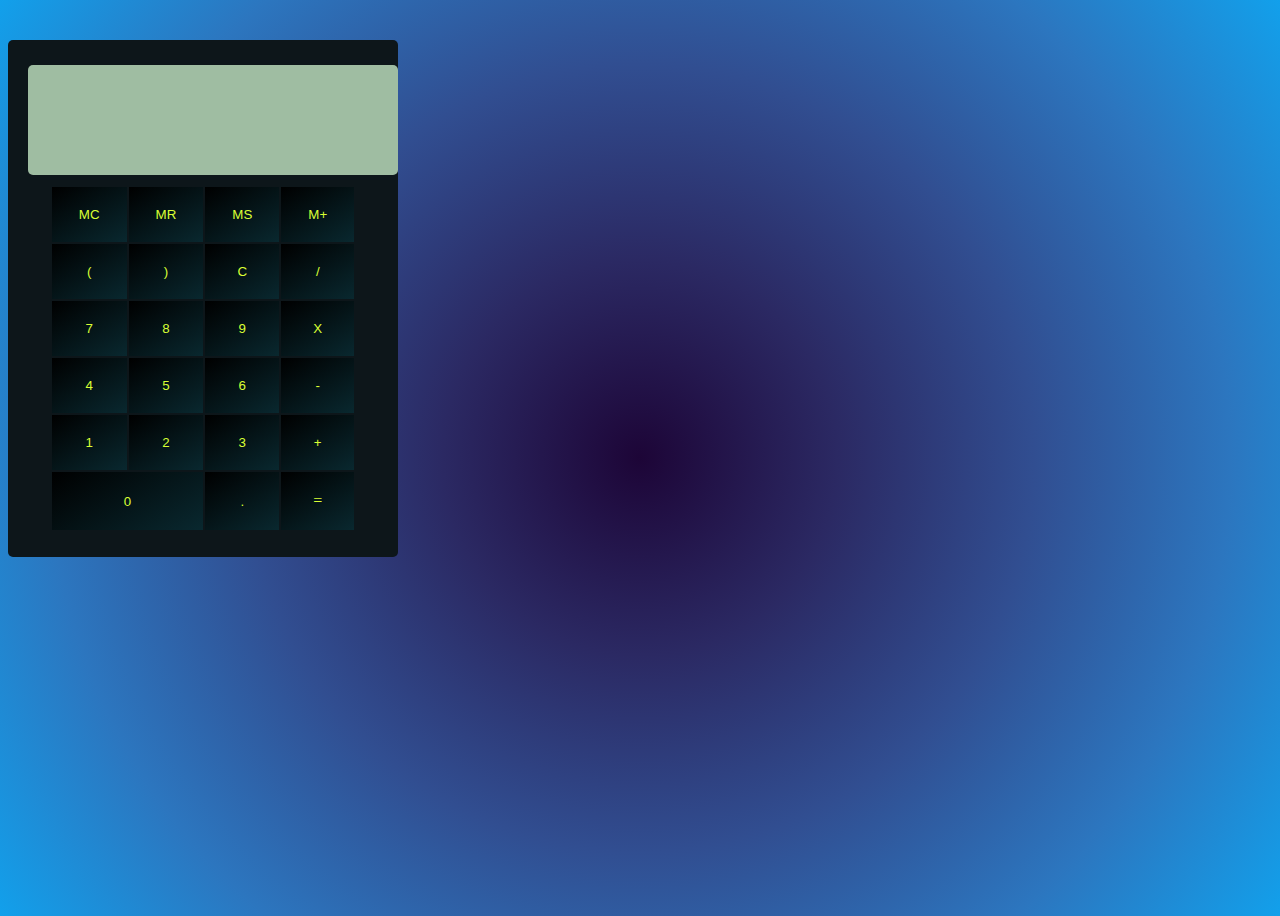
<file: OIBSIP-TASK/Calculator/index.html>
<!DOCTYPE html>
<html lang="en">
<head>
  <meta charset="UTF-8">
  <meta name="viewport" content="width=device-width, initial-scale=1.0">
  <title>JavaScript Calculator</title>
  <link rel="stylesheet" href="https://stackpath.bootstrapcdn.com/bootstrap/5.0.0-alpha1/css/bootstrap.min.css" integrity="sha384-r4NyP46KrjDleawBgD5tp8Y7UzmLA05oM1iAEQ17CSuDqnUK2+k9luXQOfXJCJ4I" crossorigin="anonymous">
  <script src="https://cdn.jsdelivr.net/npm/popper.js@1.16.0/dist/umd/popper.min.js" integrity="sha384-Q6E9RHvbIyZFJoft+2mJbHaEWldlvI9IOYy5n3zV9zzTtmI3UksdQRVvoxMfooAo" crossorigin="anonymous"></script>
  <script src="https://stackpath.bootstrapcdn.com/bootstrap/5.0.0-alpha1/js/bootstrap.min.js" integrity="sha384-oesi62hOLfzrys4LxRF63OJCXdXDipiYWBnvTl9Y9/TRlw5xlKIEHpNyvvDShgf/" crossorigin="anonymous"></script>
  <link rel="stylesheet" href="style.css">
</head>
<body>
<!-- Simple Calculator -->
    <div class="container pt-5">
        <div class="row ">
            <div class="col text-center">
                <div class="calculator">
                    <div class="outInArea">
                        <input type="text" name="inputOutput" id="input">
                    <table >
                        <tr cellspacing='50'>
                            <td><button id="sub">MC</button></td>
                            <td><button>MR</button></td>
                            <td><button>MS</button></td>
                            <td><button>M+</button></td>
                        </tr>
                        <tr>
                            <td><button>(</button></td>
                            <td><button>)</button></td>
                            <td><button id="clear">C</button></td>
                            <td><button>/</button></td>
                        </tr>
                        <tr>
                            <td><button>7</button></td>
                            <td><button>8</button></td>
                            <td><button>9</button></td>
                            <td><button>X</button></td>
                        </tr>
                        <tr>
                            <td><button>4</button></td>
                            <td><button>5</button></td>
                            <td><button>6</button></td>
                            <td><button>-</button></td>
                        </tr>
                        <tr>
                            <td><button>1</button></td>
                            <td><button>2</button></td>
                            <td><button>3</button></td>
                            <td><button>+</button></td>
                        </tr>
                        <tr>
                            <td colspan="2"><button>0</button></td>
                            <td><button>.</button></td>
                            <td><p id="equal">=</p></td>
                        </tr>
                    </table>
                </div>
            </div>
        </div>
    </div>


<script src="app.js"></script>
</body>
</html>
</file>
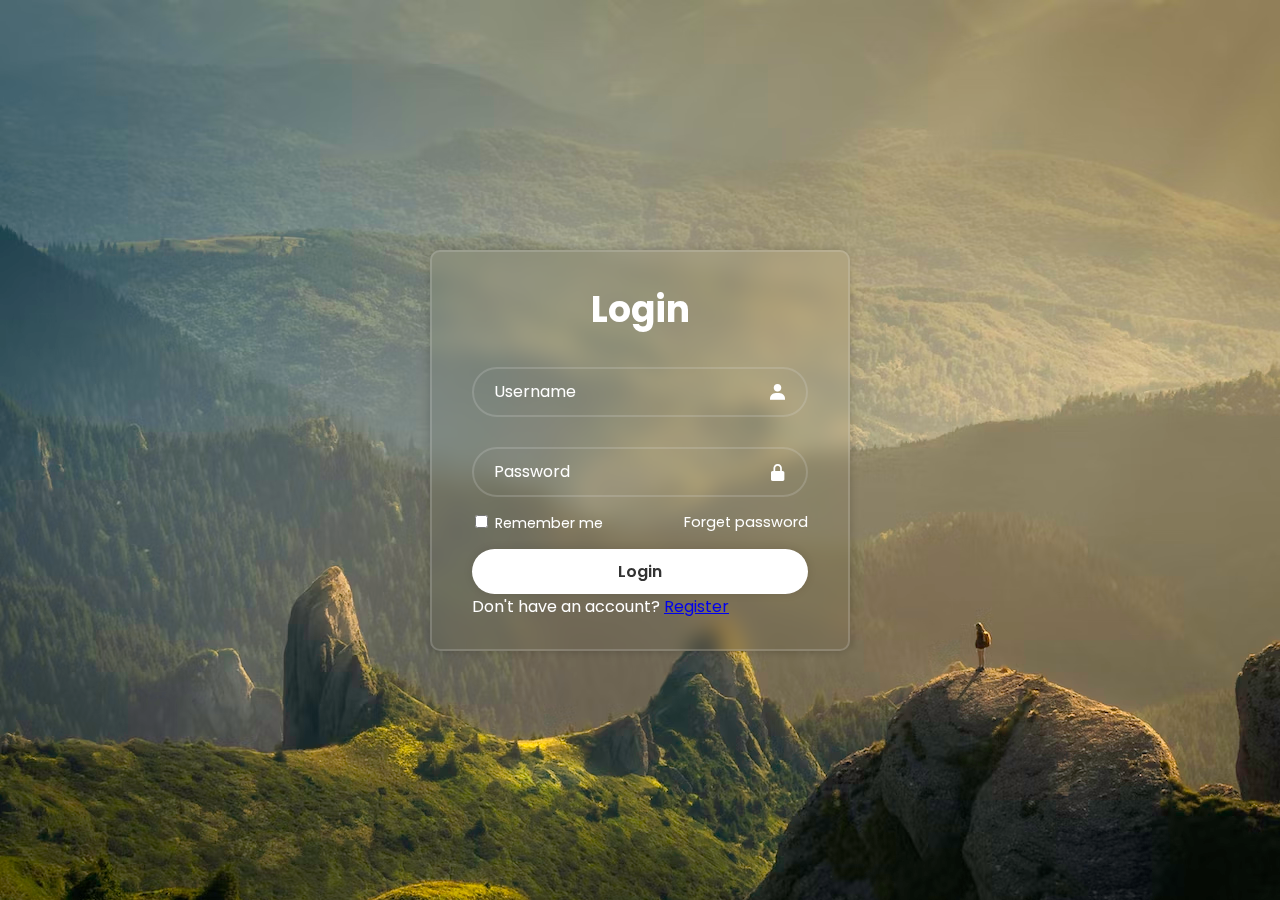
<file: OIBSIP-TASK/login authentic/index.html>
<!DOCTYPE html>
<html lang="en">

<head>
    <meta charset="UTF-8">
    <meta name="viewport" content="width=device-width, initial-scale=1.0">
    <title>Digital login system</title>
    <link rel="stylesheet" href="style.css">
    <link href='https://unpkg.com/boxicons@2.1.4/css/boxicons.min.css' rel='stylesheet'>

</head>

<body>
    <div class="wrapper">
        <form action="">
            <h1>Login</h1>
            <div class="input-box">
                <input type="text" placeholder="Username" required>
                <i class='bx bxs-user'></i>

            </div>
            <div class="input-box">
                <input type="password" placeholder="Password" required>
                <i class='bx bxs-lock-alt'></i>
            </div>
            <div class="remember-forget">
                <!-- Corrected the class name here -->
                <label><input type="checkbox"> Remember me</label>
                <a href="#">Forget password</a>
            </div>
            <button type="submit" class="btn">Login</button>
            <p>Don't have an account? <a href="#">Register</a></p>
        </form>
    </div>
</body>

</html>
</file>
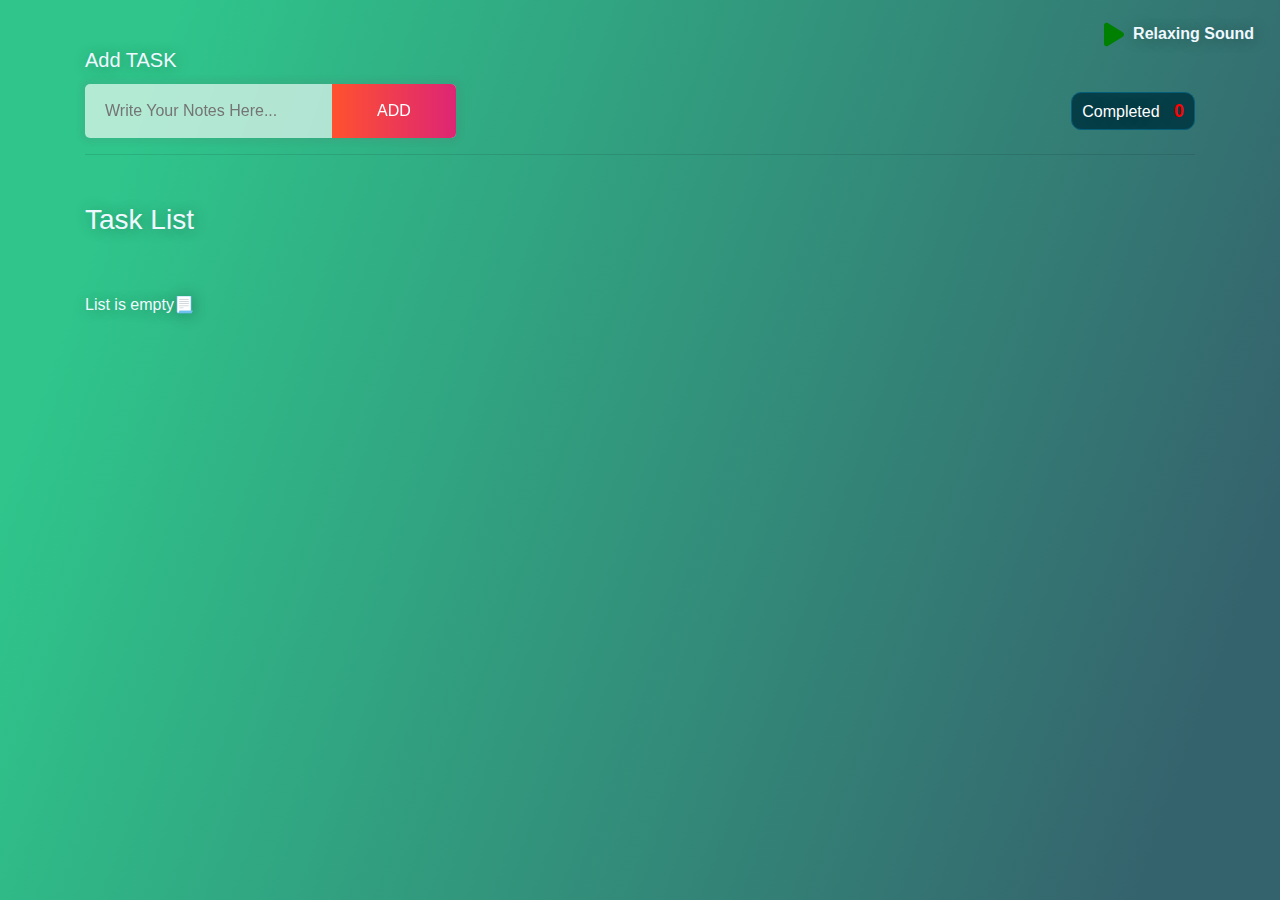
<file: OIBSIP-TASK/Todos/index.html>
<!DOCTYPE html>
<html lang="en">

<head>
    <meta charset="UTF-8">
    <meta http-equiv="X-UA-Compatible" content="IE=edge">
    <meta name="viewport" content="width=device-width, initial-scale=1.0">
    <title>To-Do WebApp - Task 3</title>
    <link rel="stylesheet" href="https://maxcdn.bootstrapcdn.com/bootstrap/4.0.0/css/bootstrap.min.css"
        integrity="sha384-Gn5384xqQ1aoWXA+058RXPxPg6fy4IWvTNh0E263XmFcJlSAwiGgFAW/dAiS6JXm" crossorigin="anonymous">
    <link rel="stylesheet" href="https://cdnjs.cloudflare.com/ajax/libs/font-awesome/6.2.1/css/all.min.css"
        integrity="sha512-MV7K8+y+gLIBoVD59lQIYicR65iaqukzvf/nwasF0nqhPay5w/9lJmVM2hMDcnK1OnMGCdVK+iQrJ7lzPJQd1w=="
        crossorigin="anonymous" referrerpolicy="no-referrer" />
    <link rel="stylesheet" href="style.css">
</head>

<body>

    <div class="music">
        <p>
            <img id="playSound" class="playsound" src="./play-solid.svg" alt="">
            Relaxing Sound
        </p>
    </div>
    <div class="container py-5 mx-auto">
        <!-- Task input section began -->
        <div class="noteDiv">
            <h5 class="card-title">Add TASK</h5>
            <div>
                <div class="card-pd d-flex">
                    <input class="addNote" id="addNote" placeholder="Write Your Notes Here..."></input>
                    <button class="btn btn-danger" id="inputTask">Add</button>
                </div>
                <div>
                    <p class="completed btn" id="allCompletedTask">Completed <span id="completedNumber">0</span></p>
                </div>
            </div>
        </div>
        <hr>
        <div class="task-list">
            <h3 id="insertName">Task List</h3>
            <div class="row py-5 mx-auto d-flex" id="pushNote">

            </div>
        </div>
    </div>

    <section class="taskC hide">
        <img class="playsound close" src="./xmark-solid.svg" alt="">
        <h3 class="title">Completed Task</h3>
        <div class="taskComplete">
            <div class="row mx-2 py-5" id="pushComplete">
            </div>
        </div>
    </section>
    <audio id="study"></audio>
    <audio id="sound"></audio>
    <audio id="relax"></audio>
    
    <script src="app.js"></script>
</body>

</html>
</file>
<file: OIBSIP-TASK/Calculator/style.css>
body {
    background: rgb(39, 40, 10);
    background: linear-gradient(
            148deg,
            rgba(39, 40, 10, 1) 0%,
            rgba(3, 3, 19, 1) 35%,
            rgba(9, 40, 47, 1) 100%
        )
        no-repeat;
    min-height: 100vh;

    background: radial-gradient(circle, #1d0537, #2b2963, #314e91, #2c76bf, #12a0eb);
    background: linear-gradient(circle, #c044ce 0%, #00d4ff 100%);
}
button:focus {
    outline: none;
}
button {
    border: none;
    background-color: transparent;
}
.calculator {
    display: inline-block;
    background: #0d161a;
    padding: 25px 20px;
    margin-top: 2rem;
    color: #1affe0;
    width: 350px;
    text-align: center;
    border-radius: 5px;
}
input {
    width: 100%;
    outline: none;
    border: none;
    padding: 10px 10px;
    background: linear-gradient(90deg, #9fbda2 0%, #9fbda2 100%);
}
#input {
    border-radius: 5px;
    height: 90px;
    font-size: 25px;
    color: #b4eb1f;
}
#output {
    font-size: 22px;
    border-radius: 0 0 5px 5px;
}
.calculator table {
    margin: auto;
}

table {
    margin-top: 10px !important;
}
table tr td {
    padding: 10px 12px;
    background: repeating-linear-gradient(
        148deg,
        rgba(0, 0, 0, 1) 0%,
        rgba(9, 40, 47, 1) 100%
    );
}
table tr td button {
    padding: 10px 15px;
    color: rgb(218, 255, 52);
}
table tr td p {
    padding: 10px 15px;
    color:  rgb(218, 255, 52);
    margin: 0;
    cursor: pointer;
}
</file>
<file: OIBSIP-TASK/login authentic/style.css>
@import url("https://fonts.googleapis.com/css2?family=Poppins:wght@300;400;500;600;700;800;900&display=swap");
* {
    margin: 0;
    padding: 0;
    box-sizing: border-box;
    font-family: "Poppins", sans-serif;
}

body {
    display: flex;
    justify-content: center;
    align-items: center;
    min-height: 100vh;
    background-size: cover;
    background-position: center;
    background: url(bk.avif) no-repeat/* Corrected the background URL */
}

.wrapper {
    width: 420px;
    background: transparent;
    border: 2px solid rgba(225, 225, 225, .2);
    backdrop-filter: blur(10px);
    box-shadow: 0 0 10px rgba(0, 0, 0, .2);
    color: #fff;
    border-radius: 10px;
    padding: 30px 40px;
}

.wrapper h1 {
    font-size: 36px;
    text-align: center;
}

.wrapper .input-box {
    position: relative;
    width: 100%;
    height: 50px;
    /* Changed height to auto */
    margin: 30px 0;
    /*padding: 10px; /* Adjusted padding */
}

.input-box input {
    width: 100%;
    height: 100%;
    background: transparent;
    border: none;
    outline: none;
    border: 2px solid rgba(225, 225, 225, .2);
    border-radius: 40px;
    font-size: 16px;
    color: #fff;
    padding: 20px 45px 20px 20px;
}

.input-box input::placeholder {
    color: #fff;
}

.input-box i {
    position: absolute;
    right: 20px;
    top: 50%;
    font-size: 20px;
    transform: translateY(-50%);
}

.wrapper .remember-forget {
    /* Corrected the class name here */
    display: flex;
    justify-content: space-between;
    font-size: 14.5px;
    margin: -15px 0 15px;
    /* Removed the negative margin */
}

.remember-forget label input {
    accent-color: #fff;
    margin: 3px;
}

.remember-forget a {
    color: #fff;
    text-decoration: none;
}

.remember-forget a:hover {
    text-decoration: underline;
}

.wrapper .btn {
    width: 100%;
    height: 45px;
    background: #fff;
    border: none;
    outline: none;
    border-radius: 40px;
    box-shadow: 0 0 10px rgba(0, 0, 0, .1);
    cursor: pointer;
    font-size: 16px;
    color: #333;
    font-weight: 600;
    /* Corrected from 'font-weight: 6000' */
}

.wrapper .register-link {
    font-size: 14.5px;
    text-align: center;
    margin: 20px 0 15px;
}

.register-link p a {
    color: #fff;
    text-decoration: none;
    font-weight: 600;
    /* Corrected from 'font-weight: 600px' */
}

.register-link p a:hover {
    text-decoration: underline;
}
</file>
<file: OIBSIP-TASK/Todos/style.css>
p {
    margin-bottom: 0 !important;
}
body {
    background: linear-gradient(
        58.2deg,
        rgba(255, 244, 228, 1) 7.1%,
        rgba(240, 246, 238, 1) 67.4%
    );
    background: linear-gradient(
            109.6deg,
            rgb(47, 197, 139) 11.2%,
            rgb(53, 99, 109) 91.1%
        )
        no-repeat center center fixed;
    color: aliceblue;

    text-shadow: 1px 1px 1em rgba(0, 0, 0, 0.308);
}

.card-pd {
    padding: 0;
    background-color: rgba(255, 255, 255, 0.63);
    /* glass effect */

    max-width: 400px;
    border-radius: 5px;
    box-shadow: 0 0 5px 5px rgba(100, 100, 100, 0.1);
    backdrop-filter: blur(5px);
    -webkit-backdrop-filter: blur(5px);
}

#pushNote {
    justify-content: center;
    gap: 10px;
}

.card-pd input {
    border: none;
    border-radius: 0 !important;
    padding: 10px;
    width: 100%;
    outline: none;
    padding: 15px 20px !important;
    background: transparent;
}

.card-pd button {
    color: #fff;
    border: none;
    padding: 15px 30px;
}

.card-pd button {
    background-image: linear-gradient(
        to right,
        #ff512f 0%,
        #dd2476 51%,
        #ff512f 100%
    );
    padding: 15px 45px;
    text-align: center;
    text-transform: uppercase;
    transition: 0.5s;
    background-size: 200% auto;
    border-radius: 0 5px 5px 0;
    display: block;
}

.card-pd button:hover {
    background-position: right center; /* change the direction of the change here */
    color: #fff;
    text-decoration: none;
}

.task-list {
    margin-top: 3rem;
}

.card-pd input {
    background: transparent;
}

.navbar-nav {
    width: 100%;
    display: flex;
    justify-content: space-between;
}

.completed {
    margin: 0;
}

.completed {
    color: #fff;
    border-radius: 10px;
    padding: 5px 10px;
    background-color: #073f49;
    border-color: #055e79;
}

.completed span {
    font-weight: bold;
    margin-left: 10px;
    font-size: 1.12rem;
}

.todoCard {
    position: relative;
    background-color: rgba(255, 255, 255, 0.445);
    background: linear-gradient(
            109.6deg,
            rgba(254, 253, 205, 1) 11.2%,
            rgba(163, 230, 255, 1) 91.1%
        )
        no-repeat center center fixed;
    border-radius: 6px;
    /* color: #000 !important; */
    box-shadow: 0.2rem 0.2rem 0.6rem 0 rgba(132, 216, 241, 0.5);
    color: #05505a;
    border: none;
}

.res-form {
    visibility: hidden;
}

.music {
    position: absolute;
    top: 1rem;
    right: 1rem;
    padding: 5px 10px;
    border-radius: 10px;
    /* color: #222222a9; */
}

.playsound {
    width: 20px;
    cursor: pointer;
    margin-right: 5px;
}
.noteDiv > div {
    display: flex;
    justify-content: space-between;
    align-items: center;
}

.close {
    margin: 30px;
    z-index: 9999999;
    cursor: pointer;
}

.music p {
    font-weight: 600;
    margin-bottom: 0 !important;
}

.taskC {
    z-index: 111;
    background-color: rgba(0, 0, 0, 0.1);
    width: 100vw;
    height: 100vh;
    top: 0;
    left: 0;
    right: 0;
    position: absolute;
    backdrop-filter: blur(5px);
}

.taskComplete {
    max-width: 800px;
    height: 500px;
    margin: auto;
    overflow-y: scroll;
    overflow-x: hidden;
}
#pushComplete {
    flex-direction: column;
}
#tskbox {
    width: 90%;
    margin: auto;
}
.hide {
    display: none;
}

.open {
    display: block;
}

.title {
    margin-top: 4rem;
    font-family: "Gill Sans", "Gill Sans MT", Calibri, "Trebuchet MS",
        sans-serif;
    text-transform: uppercase;
    font-weight: 600;
    text-align: center;
    background: linear-gradient(180deg, rgb(234, 0, 255), rgb(82, 4, 228));
    background-clip: text;
    -webkit-background-clip: text;
    -webkit-text-fill-color: transparent;
}

#pushNote {
    display: flex;
    justify-content: flex-start !important;
}

.card-text {
    font-size: 1.5rem;
    font-weight: 600;
    text-transform: capitalize;
    margin-bottom: 1rem;
}

@media (max-width: 991px) {
    .res-form {
        visibility: visible;
    }

    .completed {
        margin-top: 20px;
    }

    #pushNote {
        gap: 10px;
        flex-direction: column !important;
        justify-content: center;
    }
    .noteDiv > div {
        flex-direction: column;
    }
    #tskbox {
        margin-left: 0;
    }
}
i {
    height: 30px;
}

.card-number {
    position: absolute;
    top: 0;
    left: 10px;
    font-size: 2rem;
    opacity: 0.3;
    font-weight: 700;
}
.ncTask {
    padding-left: 2rem;
}
.gap {
    gap: 10px;
}
</file>
